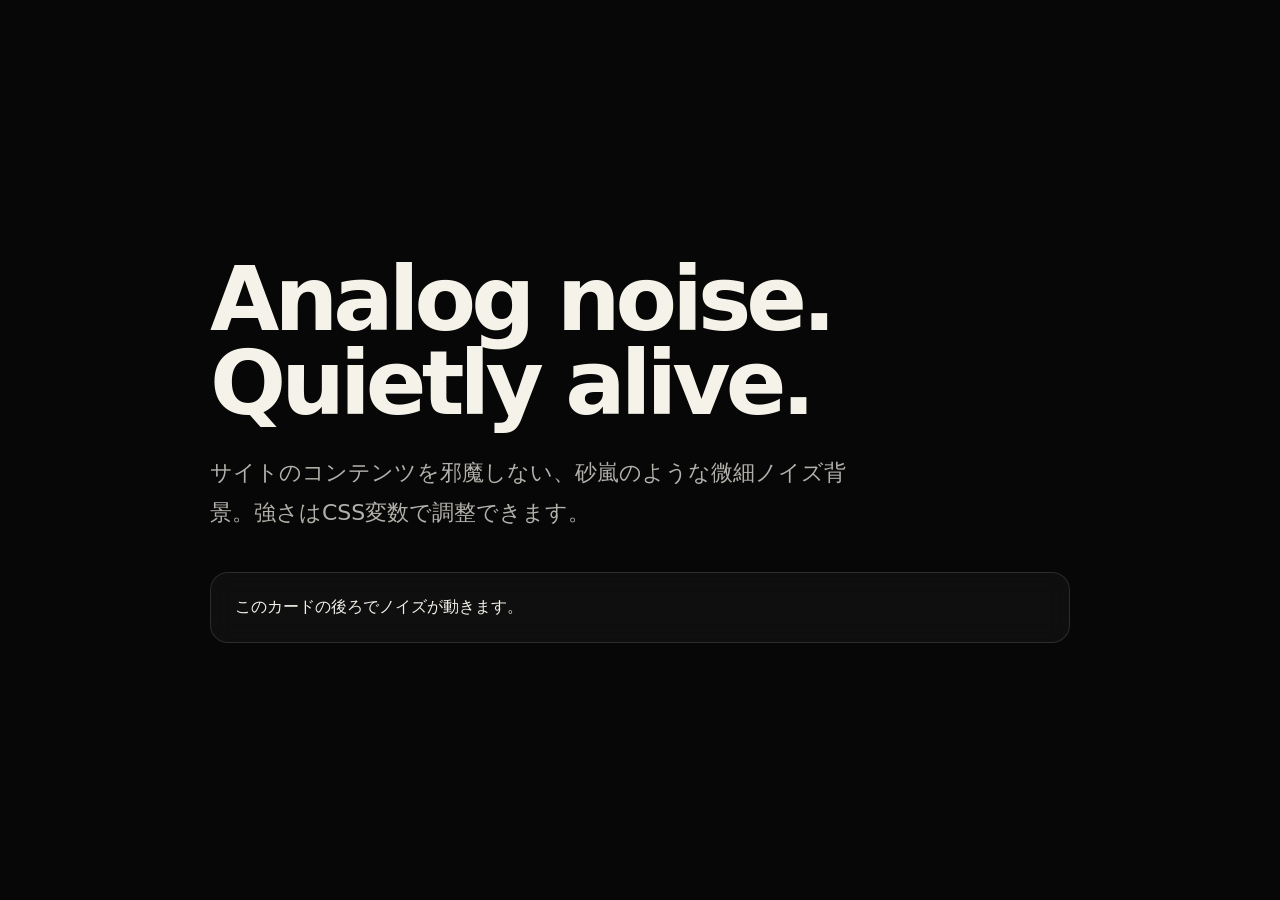
<file: index.html>
<!doctype html>
<html lang="ja">
<head>
  <meta charset="utf-8" />
  <meta name="viewport" content="width=device-width,initial-scale=1" />
  <title>Static Sand Noise Background</title>
  <link rel="stylesheet" href="./noise-background.css" />
  <style>
    html,body{min-height:100%;margin:0;background:#070707;color:#f5f2ea;font-family:system-ui,-apple-system,BlinkMacSystemFont,"Segoe UI",sans-serif}
    body{display:grid;place-items:center;min-height:100vh}
    main{position:relative;z-index:1;width:min(860px,calc(100% - 48px));padding:72px 0}
    h1{font-size:clamp(42px,7vw,92px);letter-spacing:-.055em;line-height:.94;margin:0 0 28px}
    p{max-width:640px;font-size:clamp(16px,2vw,22px);line-height:1.8;color:rgba(245,242,234,.72)}
    .glass{margin-top:40px;border:1px solid rgba(255,255,255,.12);background:rgba(255,255,255,.035);backdrop-filter:blur(14px);padding:24px;border-radius:18px}
  </style>
</head>
<body>
  <div class="hf-noise-back" aria-hidden="true">
    <canvas class="hf-noise-back__canvas"></canvas>
  </div>

  <main>
    <h1>Analog noise.<br>Quietly alive.</h1>
    <p>サイトのコンテンツを邪魔しない、砂嵐のような微細ノイズ背景。強さはCSS変数で調整できます。</p>
    <div class="glass">このカードの後ろでノイズが動きます。</div>
  </main>

  <script src="./noise-background.js"></script>
</body>
</html>
</file>
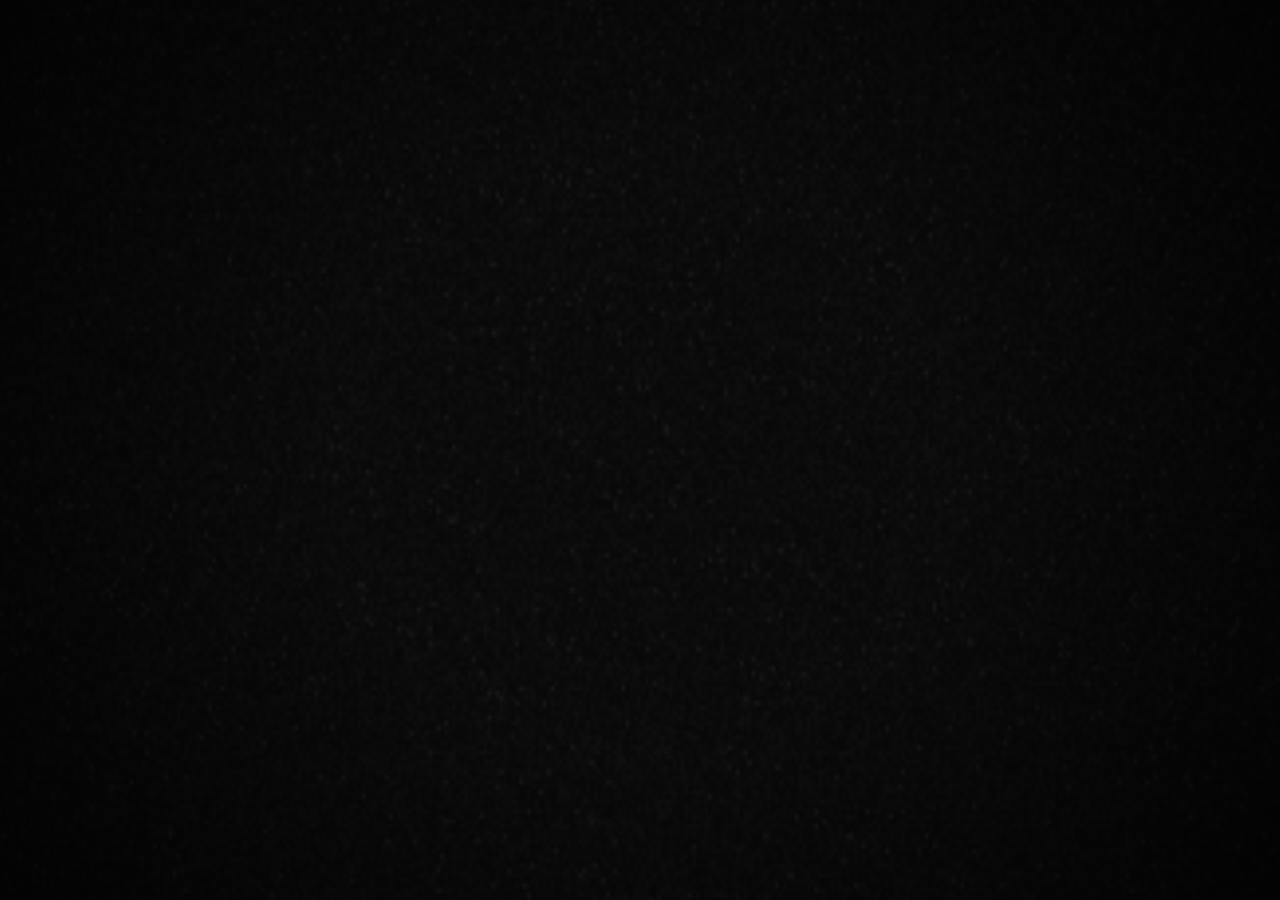
<file: hyperframes-composition.html>
<!doctype html>
<html>
<head>
  <meta charset="utf-8" />
  <meta name="viewport" content="width=device-width,initial-scale=1" />
</head>
<body style="margin:0;overflow:hidden;background:#070707">
  <div data-composition-id="static-sand-noise" data-width="1920" data-height="1080" style="position:relative;width:100vw;height:100vh;overflow:hidden;background:#070707">
    <div id="noise-layer" data-start="0" data-duration="12" data-track-index="0" style="position:absolute;inset:-6%;opacity:.36;overflow:hidden">
      <canvas id="noise" width="420" height="236" style="width:112%;height:112%;filter:contrast(1.08);transform:scale(1.03)"></canvas>
    </div>
    <div id="scan" data-start="0" data-duration="12" data-track-index="1" style="position:absolute;inset:0;opacity:.24;background:repeating-linear-gradient(0deg,rgba(255,255,255,.015) 0,rgba(255,255,255,.015) 1px,transparent 1px,transparent 4px)"></div>
    <div id="vig" data-start="0" data-duration="12" data-track-index="2" style="position:absolute;inset:0;background:radial-gradient(circle at center,transparent 38%,rgba(0,0,0,.72) 100%)"></div>

    <script src="https://cdn.jsdelivr.net/npm/gsap@3.14.2/dist/gsap.min.js"></script>
    <script>
      window.__timelines = window.__timelines || {};

      // Seeded deterministic grain for HyperFrames capture.
      let seed = 0x6d2b79f5;
      function rand(){
        seed += 0x6d2b79f5;
        let t=seed;
        t=Math.imul(t^(t>>>15),t|1);
        t^=t+Math.imul(t^(t>>>7),t|61);
        return ((t^(t>>>14))>>>0)/4294967296;
      }

      const c=document.getElementById('noise');
      const x=c.getContext('2d');
      const im=x.createImageData(c.width,c.height);
      for(let i=0;i<im.data.length;i+=4){
        const n=rand();
        const hot=n>.986?1:0;
        const v=130+Math.floor(n*94)+hot*26;
        im.data[i]=Math.min(245,v+4);
        im.data[i+1]=Math.min(240,v);
        im.data[i+2]=Math.min(230,v-8);
        im.data[i+3]=Math.floor(24+n*74+hot*74);
      }
      x.putImageData(im,0,0);

      const duration=12;
      const tl=gsap.timeline({paused:true});
      tl.fromTo('#noise-layer',{x:-18,y:-2},{x:18,y:3,duration:duration,ease:'none'},0);
      tl.fromTo('#noise',{opacity:.28},{opacity:.42,duration:1.2,ease:'sine.inOut',repeat:9,yoyo:true},0);
      tl.fromTo('#scan',{y:-3},{y:3,duration:2,ease:'none',repeat:5,yoyo:true},0);
      window.__timelines['static-sand-noise']=tl;
    </script>
  </div>
</body>
</html>
</file>
<file: noise-background.css>
:root {
  --noise-bg: #070707;
  --noise-opacity: 0.34;
  --noise-contrast: 1.08;
  --noise-blur: 0px;
  --noise-vignette: 0.68;
}

.hf-noise-back {
  position: fixed;
  inset: 0;
  z-index: -1;
  overflow: hidden;
  pointer-events: none;
  background:
    radial-gradient(circle at 50% 42%, rgba(255,255,255,.035), transparent 46%),
    var(--noise-bg);
}

.hf-noise-back__canvas {
  position: absolute;
  inset: -8%;
  width: 116%;
  height: 116%;
  opacity: var(--noise-opacity);
  filter: contrast(var(--noise-contrast)) blur(var(--noise-blur));
  transform: translateZ(0) scale(1.02);
  will-change: transform, opacity;
}

.hf-noise-back::before {
  content: "";
  position: absolute;
  inset: 0;
  background:
    repeating-linear-gradient(
      0deg,
      rgba(255,255,255,.014) 0,
      rgba(255,255,255,.014) 1px,
      transparent 1px,
      transparent 3px
    );
  mix-blend-mode: screen;
  opacity: .34;
}

.hf-noise-back::after {
  content: "";
  position: absolute;
  inset: 0;
  background: radial-gradient(
    circle at center,
    transparent 38%,
    rgba(0,0,0,var(--noise-vignette)) 100%
  );
}

@media (prefers-reduced-motion: reduce) {
  .hf-noise-back__canvas {
    opacity: calc(var(--noise-opacity) * .55);
  }
}
</file>
